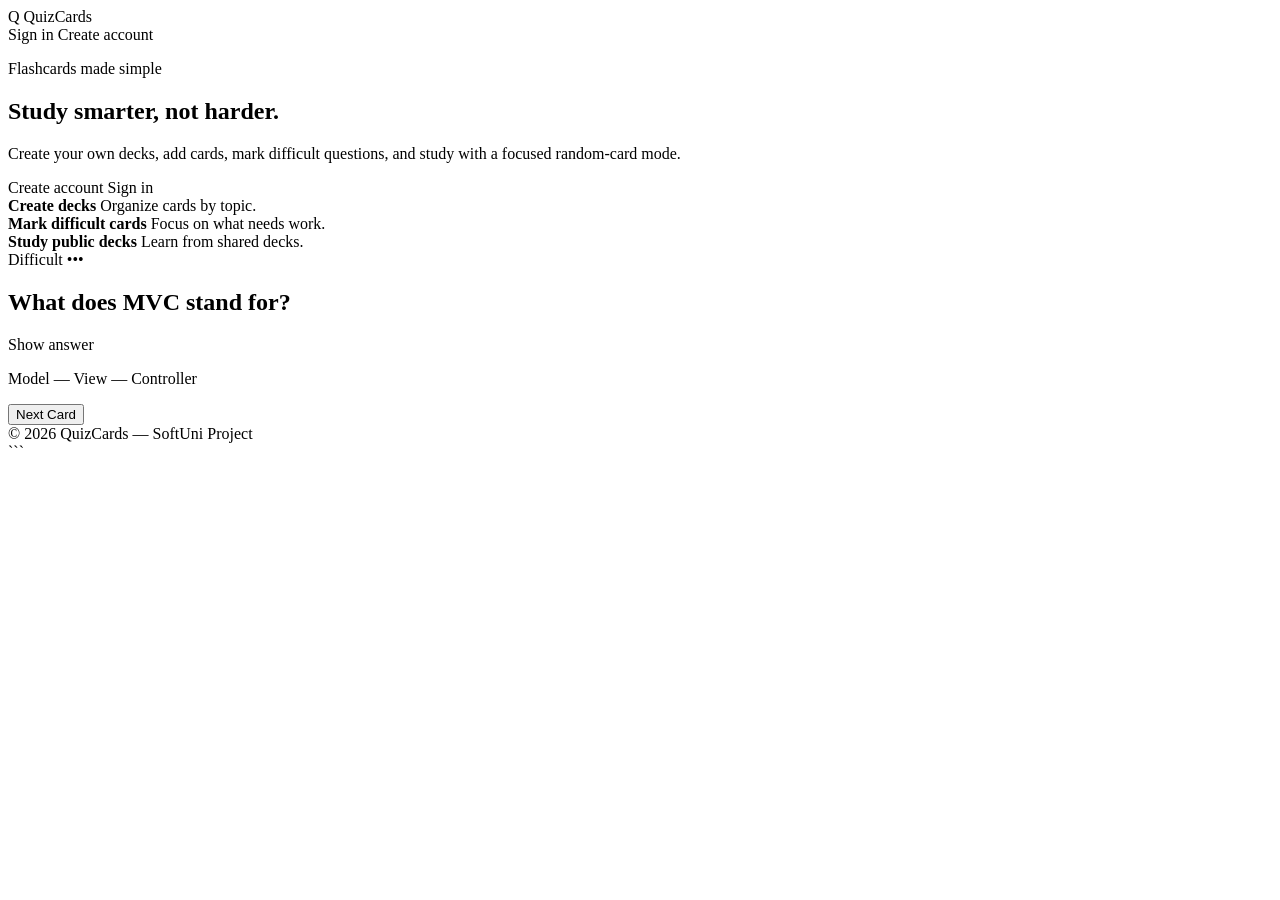
<file: src/main/resources/templates/index.html>
<!DOCTYPE html>
<html lang="en" xmlns:th="http://www.thymeleaf.org">
<head>
    <meta charset="UTF-8"/>
    <meta name="viewport" content="width=device-width, initial-scale=1.0"/>
    <title>QuizCards — Study Smarter</title>

    <link rel="stylesheet" th:href="@{/css/index.css}">
</head>
<body>

<header class="site-header">
    <a th:href="@{/}" class="logo">
        <span class="logo-icon">Q</span>
        <span>QuizCards</span>
    </a>

    <nav class="nav-actions">
        <a th:href="@{/login}" class="nav-link">Sign in</a>
        <a th:href="@{/register}" class="nav-button">Create account</a>
    </nav>
</header>

<main class="hero">
    <section class="hero-content">
        <p class="eyebrow">Flashcards made simple</p>

        <h1>Study smarter, not harder.</h1>

        <p class="hero-description">
            Create your own decks, add cards, mark difficult questions,
            and study with a focused random-card mode.
        </p>

        <div class="btn-group">
            <a th:href="@{/register}" class="btn btn-primary">Create account</a>
            <a th:href="@{/login}" class="btn btn-secondary">Sign in</a>
        </div>

        <div class="features">
            <div class="feature">
                <strong>Create decks</strong>
                <span>Organize cards by topic.</span>
            </div>

            <div class="feature">
                <strong>Mark difficult cards</strong>
                <span>Focus on what needs work.</span>
            </div>

            <div class="feature">
                <strong>Study public decks</strong>
                <span>Learn from shared decks.</span>
            </div>
        </div>
    </section>

    <section class="hero-preview" aria-label="QuizCards preview">
        <div class="card card-back"></div>

        <div class="card card-front">
            <div class="card-top">
                <span class="tag">Difficult</span>
                <span class="dots">•••</span>
            </div>

            <h2>What does MVC stand for?</h2>

            <div class="answer-box">
                <span>Show answer</span>
                <p>Model — View — Controller</p>
            </div>

            <button type="button" class="next-card-button">Next Card</button>
        </div>
    </section>
</main>

<footer class="site-footer">
    <span>&copy; 2026 QuizCards &mdash; SoftUni Project</span>
</footer>

</body>
</html>
```
</file>
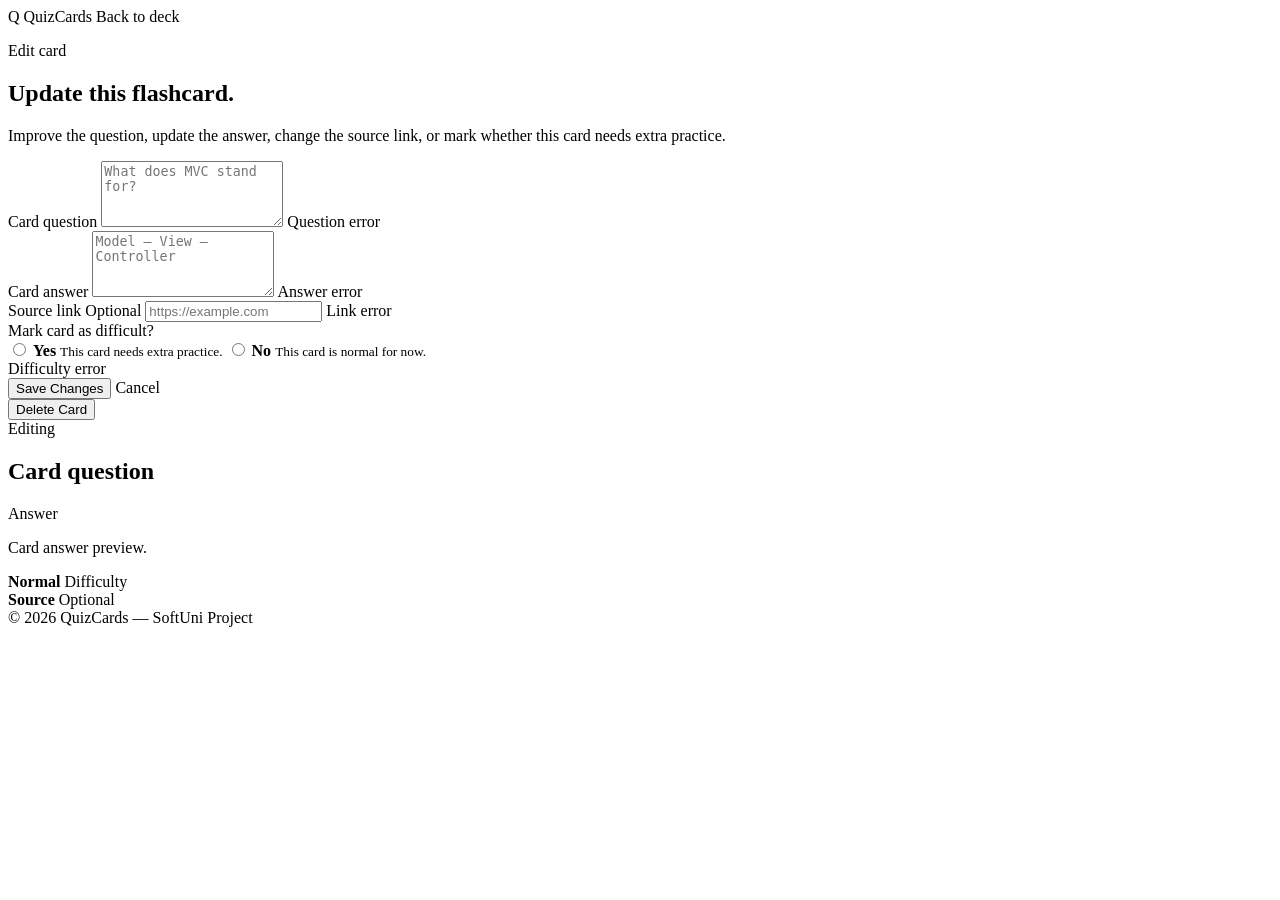
<file: src/main/resources/templates/card-edit.html>
<!DOCTYPE html>
<html lang="en" xmlns:th="http://www.thymeleaf.org">
<head>
    <meta charset="UTF-8">
    <meta name="viewport" content="width=device-width, initial-scale=1.0">
    <title>Edit Card — QuizCards</title>

    <link rel="stylesheet" th:href="@{/css/card-form.css}">
</head>
<body>

<header class="site-header">
    <a th:href="@{/home}" class="logo">
        <span class="logo-icon">Q</span>
        <span>QuizCards</span>
    </a>

    <a th:href="@{/decks/{id}(id=${deckId})}" class="header-link">Back to deck</a>
</header>

<main class="form-page">
    <section class="form-card">
        <div class="form-header">
            <p class="eyebrow">Edit card</p>
            <h1>Update this flashcard.</h1>
            <p>
                Improve the question, update the answer, change the source link,
                or mark whether this card needs extra practice.
            </p>
        </div>

        <form th:object="${cardRequest}"
              method="post"
              th:action="@{/decks/{deckId}/cards/{cardId}(deckId=${deckId}, cardId=${cardId})}"
              class="card-form">

            <input type="hidden" name="_method" value="PUT">

            <div class="form-group">
                <label for="question">Card question</label>

                <textarea id="question"
                          rows="4"
                          placeholder="What does MVC stand for?"
                          th:field="*{question}"
                          th:classappend="${#fields.hasErrors('question')} ? 'input-error' : ''"></textarea>

                <span class="field-error"
                      th:if="${#fields.hasErrors('question')}"
                      th:errors="*{question}">
                    Question error
                </span>
            </div>

            <div class="form-group">
                <label for="answer">Card answer</label>

                <textarea id="answer"
                          rows="4"
                          placeholder="Model — View — Controller"
                          th:field="*{answer}"
                          th:classappend="${#fields.hasErrors('answer')} ? 'input-error' : ''"></textarea>

                <span class="field-error"
                      th:if="${#fields.hasErrors('answer')}"
                      th:errors="*{answer}">
                    Answer error
                </span>
            </div>

            <div class="form-group">
                <label for="link">Source link <span>Optional</span></label>

                <input id="link"
                       type="text"
                       placeholder="https://example.com"
                       th:field="*{link}"
                       th:classappend="${#fields.hasErrors('link')} ? 'input-error' : ''">

                <span class="field-error"
                      th:if="${#fields.hasErrors('link')}"
                      th:errors="*{link}">
                    Link error
                </span>
            </div>

            <div class="form-group">
                <label>Mark card as difficult?</label>

                <div class="radio-grid">
                    <label class="radio-card" for="difficultCard">
                        <input id="difficultCard"
                               type="radio"
                               th:field="*{isDifficult}"
                               value="true">

                        <span>
                            <strong>Yes</strong>
                            <small>This card needs extra practice.</small>
                        </span>
                    </label>

                    <label class="radio-card" for="easyCard">
                        <input id="easyCard"
                               type="radio"
                               th:field="*{isDifficult}"
                               value="false">

                        <span>
                            <strong>No</strong>
                            <small>This card is normal for now.</small>
                        </span>
                    </label>
                </div>

                <span class="field-error"
                      th:if="${#fields.hasErrors('isDifficult')}"
                      th:errors="*{isDifficult}">
                    Difficulty error
                </span>
            </div>

            <div class="form-actions">
                <button type="submit" class="btn btn-primary">
                    Save Changes
                </button>

                <a th:href="@{/decks/{id}(id=${deckId})}" class="btn btn-secondary">
                    Cancel
                </a>
            </div>
        </form>

        <form th:action="@{/decks/{deckId}/cards/{cardId}(deckId=${deckId}, cardId=${cardId})}"
              method="post"
              class="delete-form"
              onsubmit="return confirm('Are you sure you want to delete this card?');">

            <input type="hidden" name="_method" value="DELETE">

            <button type="submit" class="btn btn-danger">
                Delete Card
            </button>
        </form>
    </section>

    <section class="preview-panel" aria-label="Card preview">
        <div class="preview-card preview-card-back"></div>

        <div class="preview-card preview-card-front">
            <span class="tag">Editing</span>

            <h2 th:text="${cardRequest.question}">
                Card question
            </h2>

            <div class="mini-info">
                <span>Answer</span>
                <p th:text="${cardRequest.answer}">
                    Card answer preview.
                </p>
            </div>

            <div class="mini-stats">
                <div>
                    <strong th:text="${cardRequest.isDifficult} ? 'Difficult' : 'Normal'">
                        Normal
                    </strong>
                    <span>Difficulty</span>
                </div>

                <div>
                    <strong>Source</strong>
                    <span th:text="${#strings.isEmpty(cardRequest.link)} ? 'None' : 'Added'">
                        Optional
                    </span>
                </div>
            </div>
        </div>
    </section>
</main>

<footer class="site-footer">
    <span>&copy; 2026 QuizCards &mdash; SoftUni Project</span>
</footer>

</body>
</html>
</file>
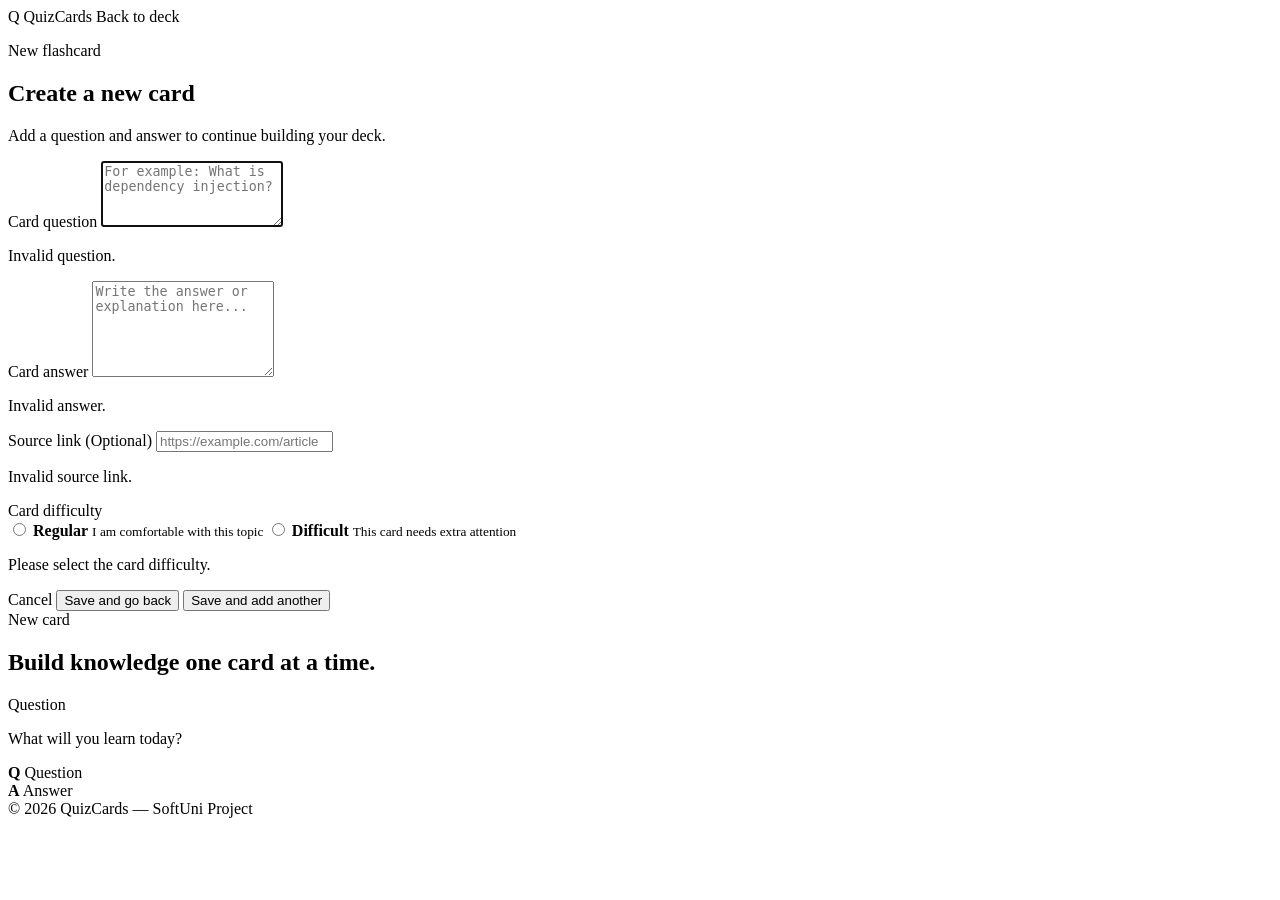
<file: src/main/resources/templates/cards-create.html>
<!DOCTYPE html>
<html lang="en" xmlns:th="http://www.thymeleaf.org">
<head>
    <meta charset="UTF-8">
    <meta name="viewport" content="width=device-width, initial-scale=1.0">

    <title>Create Card — QuizCards</title>

    <link rel="stylesheet" th:href="@{/css/card-form.css}">
</head>
<body>

<header class="site-header">
    <a th:href="@{/home}" class="logo">
        <span class="logo-icon">Q</span>
        <span>QuizCards</span>
    </a>

    <a th:href="@{/decks/{id}(id=${deckId})}" class="header-link">
        Back to deck
    </a>
</header>

<main class="form-page">

    <section class="form-card">

        <div class="form-header">
            <p class="eyebrow">New flashcard</p>

            <h1>Create a new card</h1>

            <p>
                Add a question and answer to continue building your deck.
            </p>
        </div>

        <form
                th:object="${cardRequest}"
                method="post"
                th:action="@{/decks/{id}/cards/create(id=${deckId})}"
                class="card-form">

            <div class="form-group">
                <label for="question">
                    Card question
                </label>

                <textarea
                        id="question"
                        th:field="*{question}"
                        rows="4"
                        placeholder="For example: What is dependency injection?"
                        th:classappend="${#fields.hasErrors('question')} ? 'input-error'"
                        autofocus></textarea>

                <p
                        th:if="${#fields.hasErrors('question')}"
                        th:errors="*{question}"
                        class="field-error">
                    Invalid question.
                </p>
            </div>

            <div class="form-group">
                <label for="answer">
                    Card answer
                </label>

                <textarea
                        id="answer"
                        th:field="*{answer}"
                        rows="6"
                        placeholder="Write the answer or explanation here..."
                        th:classappend="${#fields.hasErrors('answer')} ? 'input-error'"></textarea>

                <p
                        th:if="${#fields.hasErrors('answer')}"
                        th:errors="*{answer}"
                        class="field-error">
                    Invalid answer.
                </p>
            </div>

            <div class="form-group">
                <label for="link">
                    Source link
                    <span>(Optional)</span>
                </label>

                <input
                        id="link"
                        type="url"
                        th:field="*{link}"
                        placeholder="https://example.com/article"
                        th:classappend="${#fields.hasErrors('link')} ? 'input-error'">

                <p
                        th:if="${#fields.hasErrors('link')}"
                        th:errors="*{link}"
                        class="field-error">
                    Invalid source link.
                </p>
            </div>

            <div class="form-group">
                <label>
                    Card difficulty
                </label>

                <div class="radio-grid">

                    <label class="radio-card" for="easyCard">
                        <input
                                id="easyCard"
                                type="radio"
                                th:field="*{isDifficult}"
                                value="false">

                        <span>
                            <strong>Regular</strong>
                            <small>
                                I am comfortable with this topic
                            </small>
                        </span>
                    </label>

                    <label class="radio-card" for="difficultCard">
                        <input
                                id="difficultCard"
                                type="radio"
                                th:field="*{isDifficult}"
                                value="true">

                        <span>
                            <strong>Difficult</strong>
                            <small>
                                This card needs extra attention
                            </small>
                        </span>
                    </label>

                </div>

                <p
                        th:if="${#fields.hasErrors('isDifficult')}"
                        th:errors="*{isDifficult}"
                        class="field-error">
                    Please select the card difficulty.
                </p>
            </div>

            <div class="form-actions">

                <a
                        th:href="@{/decks/{id}(id=${deckId})}"
                        class="btn btn-secondary">
                    Cancel
                </a>

                <button
                        type="submit"
                        name="action"
                        value="save-and-back"
                        class="btn btn-dark">
                    Save and go back
                </button>

                <button
                        type="submit"
                        name="action"
                        value="save-and-add-another"
                        class="btn btn-primary">
                    Save and add another
                </button>

            </div>

        </form>

    </section>

    <aside class="preview-panel" aria-hidden="true">

        <div class="preview-card preview-card-back"></div>

        <div class="preview-card preview-card-front">

            <span class="tag">New card</span>

            <h2>Build knowledge one card at a time.</h2>

            <div class="mini-info">
                <span>Question</span>
                <p>What will you learn today?</p>
            </div>

            <div class="mini-stats">
                <div>
                    <strong>Q</strong>
                    <span>Question</span>
                </div>

                <div>
                    <strong>A</strong>
                    <span>Answer</span>
                </div>
            </div>

        </div>

    </aside>

</main>

<footer class="site-footer">
    <span>&copy; 2026 QuizCards &mdash; SoftUni Project</span>
</footer>

</body>
</html>
</file>
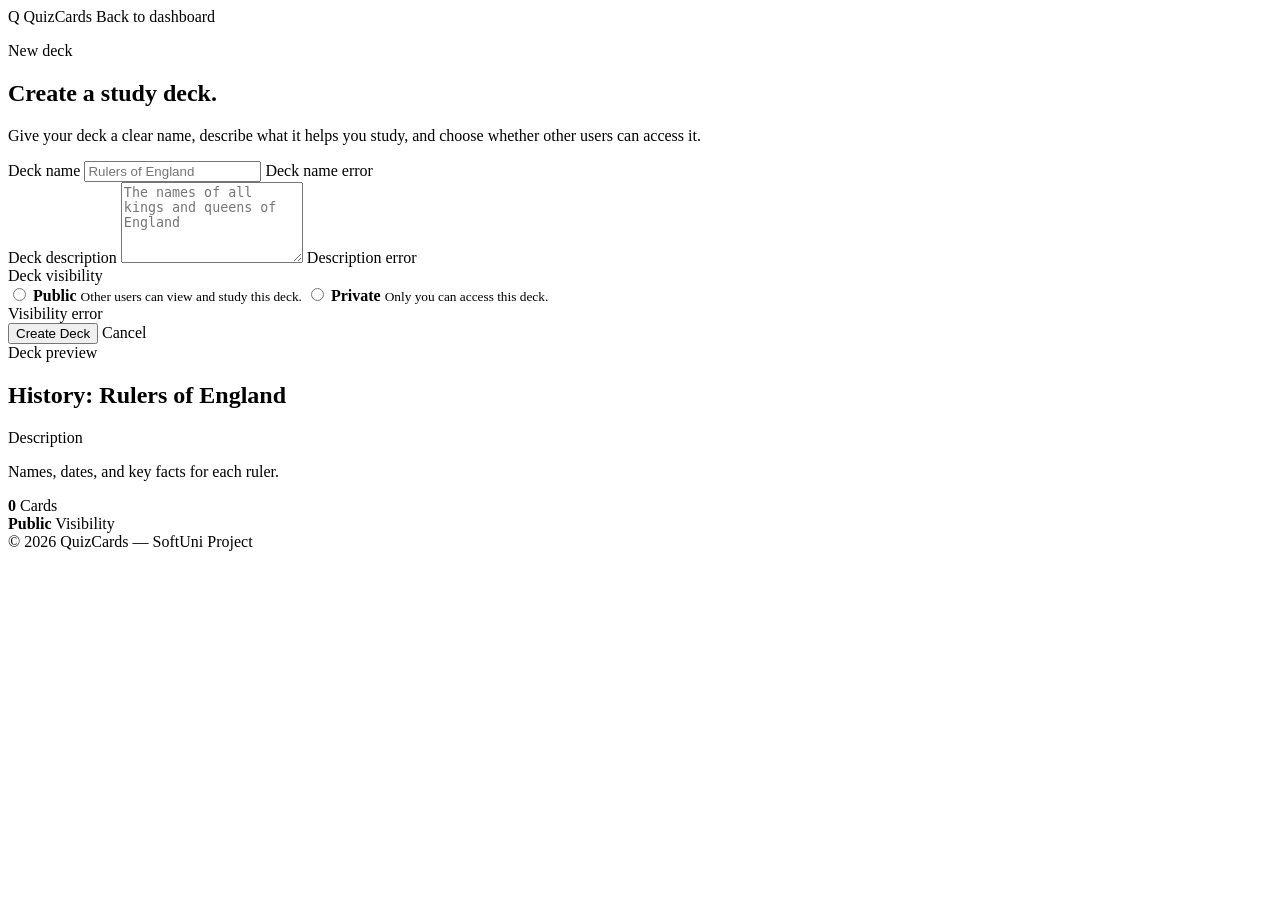
<file: src/main/resources/templates/deck-create.html>
<!DOCTYPE html>
<html lang="en" xmlns:th="http://www.thymeleaf.org">
<head>
    <meta charset="UTF-8">
    <meta name="viewport" content="width=device-width, initial-scale=1.0">
    <title>Create Deck — QuizCards</title>

    <link rel="stylesheet" th:href="@{/css/deck-form.css}">
</head>
<body>

<header class="site-header">
    <a th:href="@{/home}" class="logo">
        <span class="logo-icon">Q</span>
        <span>QuizCards</span>
    </a>

    <a th:href="@{/home}" class="header-link">Back to dashboard</a>
</header>

<main class="form-page">
    <section class="form-card">
        <div class="form-header">
            <p class="eyebrow">New deck</p>
            <h1>Create a study deck.</h1>
            <p>
                Give your deck a clear name, describe what it helps you study,
                and choose whether other users can access it.
            </p>
        </div>

        <form th:action="@{/decks/create}"
              method="post"
              th:object="${deckRequest}"
              class="deck-form">

            <div class="form-group">
                <label for="name">Deck name</label>

                <input id="name"
                       type="text"
                       placeholder="Rulers of England"
                       th:field="*{name}"
                       th:classappend="${#fields.hasErrors('name')} ? 'input-error' : ''">

                <span class="field-error"
                      th:if="${#fields.hasErrors('name')}"
                      th:errors="*{name}">
                    Deck name error
                </span>
            </div>

            <div class="form-group">
                <label for="description">Deck description</label>

                <textarea id="description"
                          rows="5"
                          placeholder="The names of all kings and queens of England"
                          th:field="*{description}"
                          th:classappend="${#fields.hasErrors('description')} ? 'input-error' : ''"></textarea>

                <span class="field-error"
                      th:if="${#fields.hasErrors('description')}"
                      th:errors="*{description}">
                    Description error
                </span>
            </div>

            <div class="form-group">
                <label>Deck visibility</label>

                <div class="radio-grid">
                    <label class="radio-card" for="publicDeck">
                        <input id="publicDeck"
                               type="radio"
                               th:field="*{isPublic}"
                               value="true">
                        <span>
                            <strong>Public</strong>
                            <small>Other users can view and study this deck.</small>
                        </span>
                    </label>

                    <label class="radio-card" for="privateDeck">
                        <input id="privateDeck"
                               type="radio"
                               th:field="*{isPublic}"
                               value="false">
                        <span>
                            <strong>Private</strong>
                            <small>Only you can access this deck.</small>
                        </span>
                    </label>
                </div>

                <span class="field-error"
                      th:if="${#fields.hasErrors('isPublic')}"
                      th:errors="*{isPublic}">
                    Visibility error
                </span>
            </div>

            <div class="form-actions">
                <button type="submit" class="btn btn-primary">
                    Create Deck
                </button>

                <a th:href="@{/home}" class="btn btn-secondary">
                    Cancel
                </a>
            </div>
        </form>
    </section>

    <section class="preview-panel" aria-label="Deck preview">
        <div class="preview-card preview-card-back"></div>

        <div class="preview-card preview-card-front">
            <span class="tag">Deck preview</span>

            <h2>History: Rulers of England</h2>

            <div class="mini-info">
                <span>Description</span>
                <p>Names, dates, and key facts for each ruler.</p>
            </div>

            <div class="mini-stats">
                <div>
                    <strong>0</strong>
                    <span>Cards</span>
                </div>

                <div>
                    <strong>Public</strong>
                    <span>Visibility</span>
                </div>
            </div>
        </div>
    </section>
</main>

<footer class="site-footer">
    <span>&copy; 2026 QuizCards &mdash; SoftUni Project</span>
</footer>

</body>
</html>
</file>
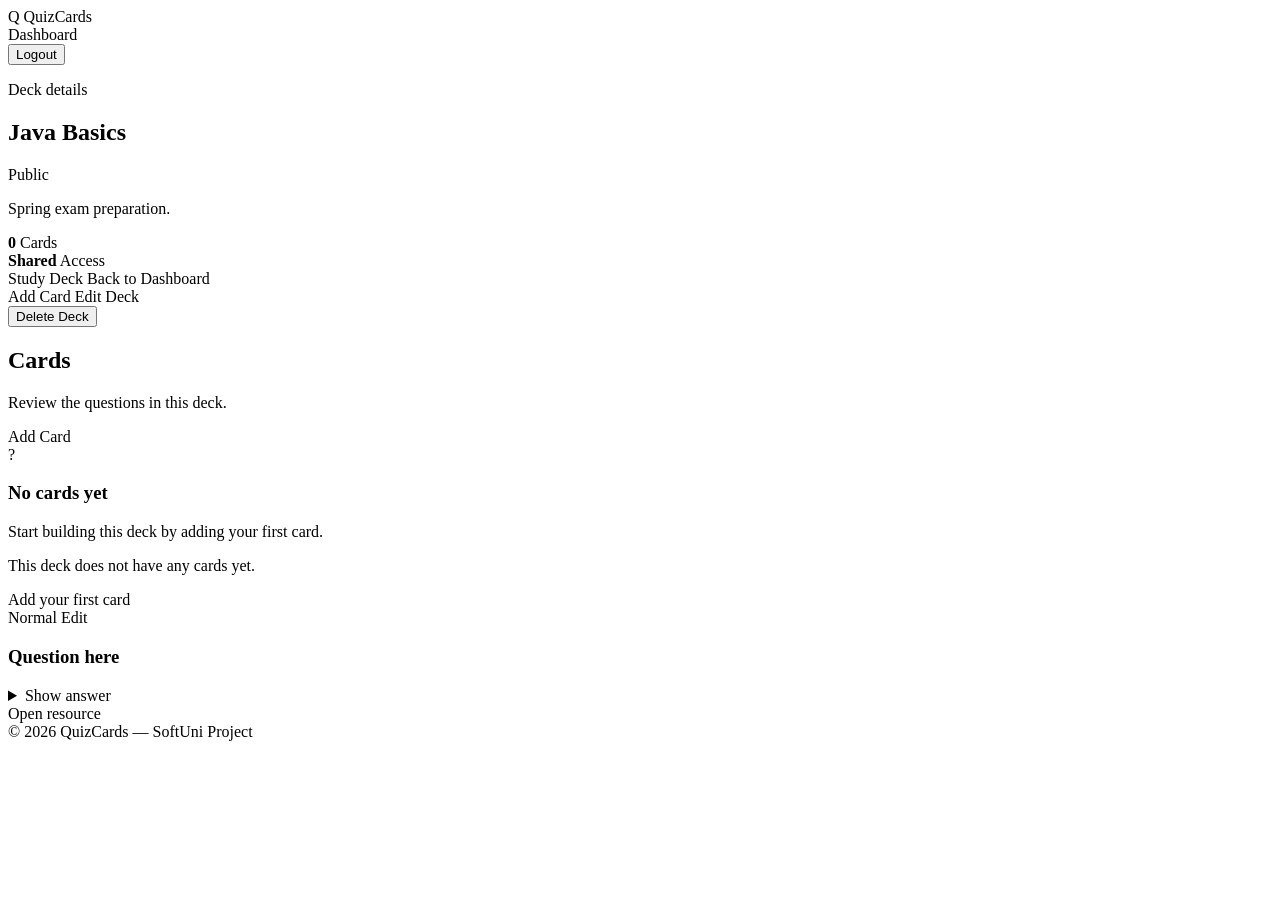
<file: src/main/resources/templates/deck-details.html>
<!DOCTYPE html>
<html lang="en" xmlns:th="http://www.thymeleaf.org">
<head>
    <meta charset="UTF-8">
    <meta name="viewport" content="width=device-width, initial-scale=1.0">
    <title>Deck Details — QuizCards</title>

    <link rel="stylesheet" th:href="@{/css/deck-details.css}">
</head>
<body>

<header class="site-header">
    <a th:href="@{/home}" class="logo">
        <span class="logo-icon">Q</span>
        <span>QuizCards</span>
    </a>

    <nav class="nav-actions">
        <a th:href="@{/home}" class="nav-link">Dashboard</a>
        <form th:action="@{/logout}" method="post" class="logout-form">
            <button type="submit" class="nav-button">Logout</button>
        </form>
    </nav>
</header>

<main class="deck-page">

    <section class="deck-hero">
        <div class="deck-info">
            <p class="eyebrow">Deck details</p>

            <div class="title-row">
                <h1 th:text="${deck.name}">Java Basics</h1>

                <span class="visibility-badge"
                      th:classappend="${deck.public} ? ' public' : ' private'"
                      th:text="${deck.public} ? 'Public' : 'Private'">
                    Public
                </span>
            </div>

            <p class="deck-description" th:text="${deck.description}">
                Spring exam preparation.
            </p>

            <div class="deck-meta">
                <div class="meta-card">
                    <strong th:text="${#lists.size(deck.cards)}">0</strong>
                    <span>Cards</span>
                </div>

                <div class="meta-card">
                    <strong th:text="${deck.public} ? 'Shared' : 'Personal'">Shared</strong>
                    <span>Access</span>
                </div>
            </div>
        </div>
        <div class="deck-actions-panel">
            <a th:href="@{/decks/{deckId}/study(deckId=${deck.id})}"
               class="btn btn-primary">
                Study Deck
            </a>

            <a th:href="@{/home}" class="btn btn-secondary">
                Back to Dashboard
            </a>

            <!-- Owner-only actions -->
            <div th:if="${isOwner}" class="owner-actions">
                <a th:href="@{/decks/{id}/cards/create(id=${deck.id})}"
                   class="btn btn-dark">
                    Add Card
                </a>

                <a th:href="@{/decks/{id}/edit(id=${deck.id})}"
                   class="btn btn-secondary">
                    Edit Deck
                </a>
            </div>

            <form th:if="${isOwner or (isAdmin and deck.public)}"
                  th:action="@{/decks/{id}(id=${deck.id})}"
                  method="post"
                  class="delete-form"
                  onsubmit="return confirm('Are you sure you want to delete this deck?');">

                <input type="hidden" name="_method" value="DELETE">

                <button type="submit" class="btn btn-danger">
            <span th:text="${isOwner} ? 'Delete Deck' : 'Delete Public Deck'">
                Delete Deck
            </span>
                </button>
            </form>
        </div>
    </section>

    <section class="cards-section">
        <div class="section-header">
            <div>
                <h2>Cards</h2>
                <p>Review the questions in this deck.</p>
            </div>

            <a th:if="${isOwner}"
               th:href="@{/decks/{id}/cards/create(id=${deck.id})}"
               class="btn-small btn-primary-small">
                Add Card
            </a>
        </div>

        <div th:if="${deck.cards.isEmpty()}" class="empty-state">
            <div class="empty-icon">?</div>

            <h3>No cards yet</h3>

            <p th:if="${isOwner}">
                Start building this deck by adding your first card.
            </p>

            <p th:unless="${isOwner}">
                This deck does not have any cards yet.
            </p>

            <a th:if="${isOwner}"
               th:href="@{/decks/{id}/cards/create(id=${deck.id})}"
               class="btn btn-primary">
                Add your first card
            </a>
        </div>

        <div th:if="${!deck.cards.isEmpty()}" class="cards-grid">
            <article class="study-card" th:each="card : ${deck.cards}">
                <div class="card-top">
                    <span class="card-badge"
                          th:classappend="${card.difficult} ? ' difficult' : ' normal'"
                          th:text="${card.difficult} ? 'Difficult' : 'Normal'">
                        Normal
                    </span>

                    <a th:if="${isOwner}"
                       th:href="@{/decks/{deckId}/cards/{cardId}(deckId=${deck.id}, cardId=${card.id})}"
                       class="edit-link">
                        Edit
                    </a>
                </div>

                <h3 th:text="${card.question}">
                    Question here
                </h3>

                <details>
                    <summary>Show answer</summary>
                    <p th:text="${card.answer}">
                        Answer here
                    </p>
                </details>

                <a th:if="${!#strings.isEmpty(card.link)}"
                   th:href="${card.link}"
                   target="_blank"
                   class="resource-link">
                    Open resource
                </a>
            </article>
        </div>
    </section>

</main>

<footer class="site-footer">
    <span>&copy; 2026 QuizCards &mdash; SoftUni Project</span>
</footer>

</body>
</html>
</file>
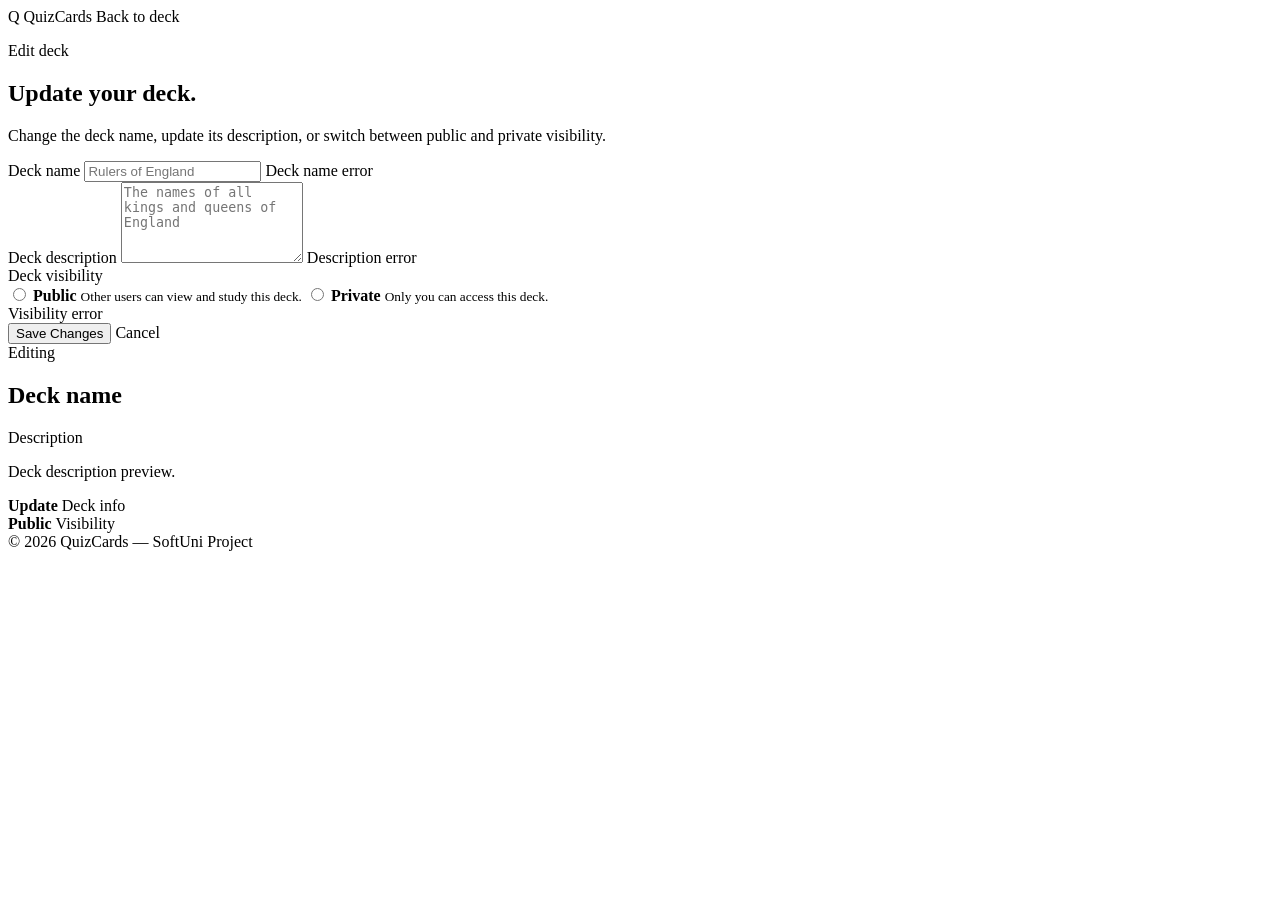
<file: src/main/resources/templates/deck-edit.html>
<!DOCTYPE html>
<html lang="en" xmlns:th="http://www.thymeleaf.org">
<head>
    <meta charset="UTF-8">
    <meta name="viewport" content="width=device-width, initial-scale=1.0">
    <title>Edit Deck — QuizCards</title>

    <link rel="stylesheet" th:href="@{/css/deck-form.css}">
</head>
<body>

<header class="site-header">
    <a th:href="@{/home}" class="logo">
        <span class="logo-icon">Q</span>
        <span>QuizCards</span>
    </a>

    <a th:href="@{/decks/{id}(id=${deckId})}" class="header-link">Back to deck</a>
</header>

<main class="form-page">
    <section class="form-card">
        <div class="form-header">
            <p class="eyebrow">Edit deck</p>
            <h1>Update your deck.</h1>
            <p>
                Change the deck name, update its description, or switch between
                public and private visibility.
            </p>
        </div>

        <form th:action="@{/decks/{id}(id=${deckId})}"
              th:object="${deckRequest}"
              method="post"
              class="deck-form">

            <input type="hidden" name="_method" value="PUT">

            <div class="form-group">
                <label for="name">Deck name</label>

                <input id="name"
                       type="text"
                       placeholder="Rulers of England"
                       th:field="*{name}"
                       th:classappend="${#fields.hasErrors('name')} ? 'input-error' : ''">

                <span class="field-error"
                      th:if="${#fields.hasErrors('name')}"
                      th:errors="*{name}">
                    Deck name error
                </span>
            </div>

            <div class="form-group">
                <label for="description">Deck description</label>

                <textarea id="description"
                          rows="5"
                          placeholder="The names of all kings and queens of England"
                          th:field="*{description}"
                          th:classappend="${#fields.hasErrors('description')} ? 'input-error' : ''"></textarea>

                <span class="field-error"
                      th:if="${#fields.hasErrors('description')}"
                      th:errors="*{description}">
                    Description error
                </span>
            </div>

            <div class="form-group">
                <label>Deck visibility</label>

                <div class="radio-grid">
                    <label class="radio-card" for="publicDeck">
                        <input id="publicDeck"
                               type="radio"
                               th:field="*{isPublic}"
                               value="true">

                        <span>
                            <strong>Public</strong>
                            <small>Other users can view and study this deck.</small>
                        </span>
                    </label>

                    <label class="radio-card" for="privateDeck">
                        <input id="privateDeck"
                               type="radio"
                               th:field="*{isPublic}"
                               value="false">

                        <span>
                            <strong>Private</strong>
                            <small>Only you can access this deck.</small>
                        </span>
                    </label>
                </div>

                <span class="field-error"
                      th:if="${#fields.hasErrors('isPublic')}"
                      th:errors="*{isPublic}">
                    Visibility error
                </span>
            </div>

            <div class="form-actions">
                <button type="submit" class="btn btn-primary">
                    Save Changes
                </button>

                <a th:href="@{/decks/{id}(id=${deckId})}" class="btn btn-secondary">
                    Cancel
                </a>
            </div>
        </form>
    </section>

    <section class="preview-panel" aria-label="Deck edit preview">
        <div class="preview-card preview-card-back"></div>

        <div class="preview-card preview-card-front">
            <span class="tag">Editing</span>

            <h2 th:text="${deckRequest.name}">
                Deck name
            </h2>

            <div class="mini-info">
                <span>Description</span>
                <p th:text="${deckRequest.description}">
                    Deck description preview.
                </p>
            </div>

            <div class="mini-stats">
                <div>
                    <strong>Update</strong>
                    <span>Deck info</span>
                </div>

                <div>
                    <strong th:text="${deckRequest.isPublic} ? 'Public' : 'Private'">
                        Public
                    </strong>
                    <span>Visibility</span>
                </div>
            </div>
        </div>
    </section>
</main>

<footer class="site-footer">
    <span>&copy; 2026 QuizCards &mdash; SoftUni Project</span>
</footer>

</body>
</html>
</file>
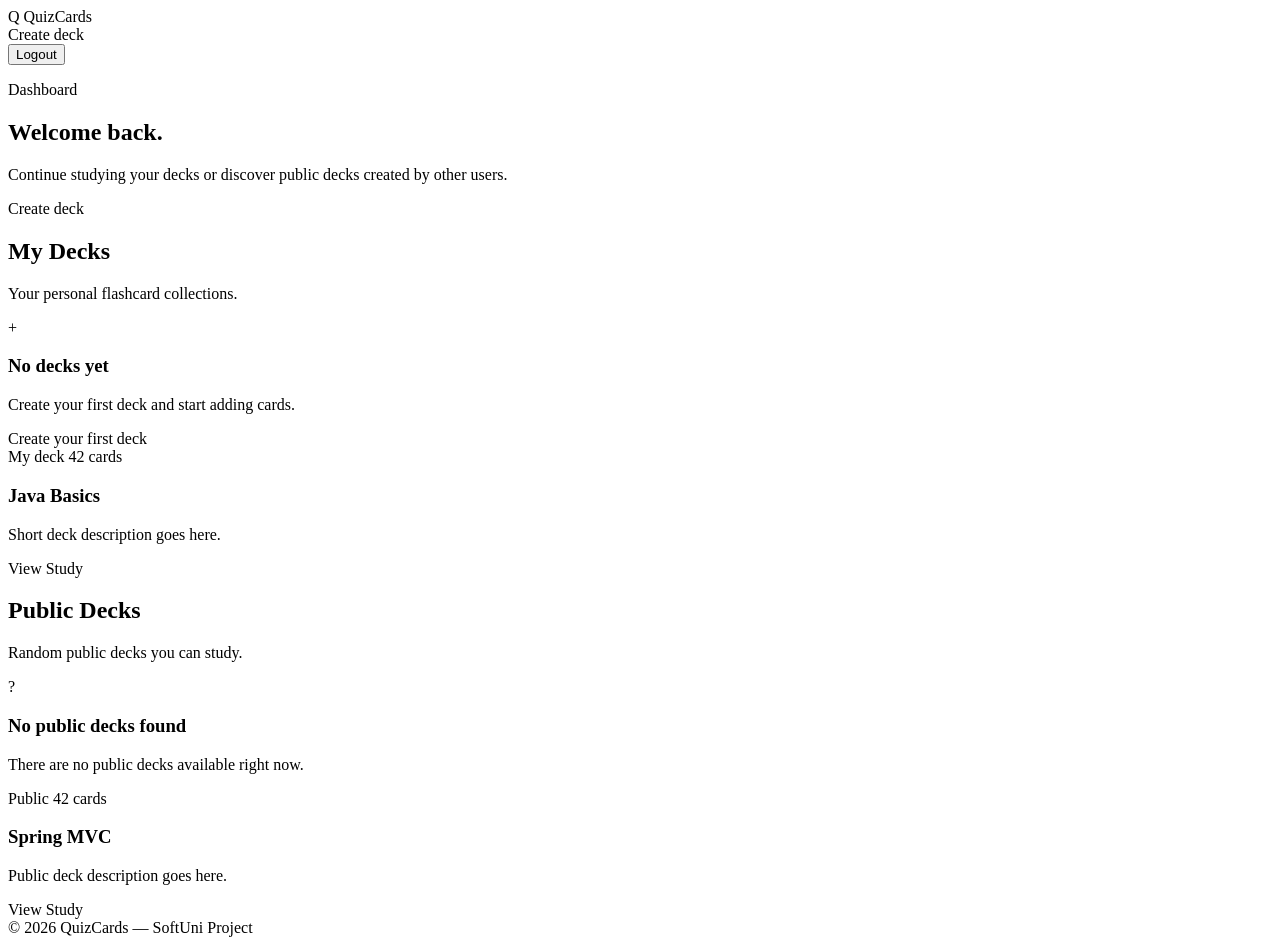
<file: src/main/resources/templates/home.html>
<!DOCTYPE html>
<html lang="en" xmlns:th="http://www.thymeleaf.org">
<head>
    <meta charset="UTF-8">
    <meta name="viewport" content="width=device-width, initial-scale=1.0">
    <title>Home — QuizCards</title>

    <link rel="stylesheet" th:href="@{/css/home.css}">
</head>
<body>

<header class="site-header">
    <a th:href="@{/home}" class="logo">
        <span class="logo-icon">Q</span>
        <span>QuizCards</span>
    </a>

    <nav class="nav-actions">
        <a th:href="@{/decks/create}" class="nav-link">Create deck</a>
        <form th:action="@{/logout}" method="post" class="logout-form">
            <button type="submit" class="nav-button">Logout</button>
        </form>
    </nav>
</header>

<main class="dashboard">

    <section class="welcome-section">
        <div>
            <p class="eyebrow">Dashboard</p>
            <h1>Welcome back.</h1>
            <p class="welcome-text">
                Continue studying your decks or discover public decks created by other users.
            </p>
        </div>

        <a th:href="@{/decks/create}" class="btn btn-primary">
            Create deck
        </a>
    </section>

    <section class="content-grid">

        <div class="dashboard-section">
            <div class="section-header">
                <div>
                    <h2>My Decks</h2>
                    <p>Your personal flashcard collections.</p>
                </div>
            </div>

            <div th:if="${myDecks.isEmpty()}" class="empty-state">
                <div class="empty-icon">+</div>
                <h3>No decks yet</h3>
                <p>Create your first deck and start adding cards.</p>
                <a th:href="@{/decks/create}" class="btn btn-secondary">
                    Create your first deck
                </a>
            </div>

            <div th:if="${!myDecks.isEmpty()}" class="deck-list">
                <article class="deck-card" th:each="deck : ${myDecks}">
                    <div class="deck-card-top">
                        <span class="deck-badge">My deck</span>
                        <span class="card-count" th:text="${deck.totalCards} + ' cards'">42 cards</span>
                    </div>

                    <h3 th:text="${deck.name}">Java Basics</h3>

                    <p th:text="${deck.description}">
                        Short deck description goes here.
                    </p>

                    <div class="deck-actions">
                        <a th:href="@{/decks/{id}(id=${deck.id})}" class="btn-small btn-outline">
                            View
                        </a>

                        <a th:href="@{/decks/{id}/study(id=${deck.id})}" class="btn-small btn-dark">
                            Study
                        </a>
                    </div>
                </article>
            </div>
        </div>

        <div class="dashboard-section">
            <div class="section-header">
                <div>
                    <h2>Public Decks</h2>
                    <p>Random public decks you can study.</p>
                </div>
            </div>

            <div th:if="${randomDecks.isEmpty()}" class="empty-state">
                <div class="empty-icon">?</div>
                <h3>No public decks found</h3>
                <p>There are no public decks available right now.</p>
            </div>

            <div th:if="${!randomDecks.isEmpty()}" class="deck-list">
                <article class="deck-card public-card" th:each="deck : ${randomDecks}">
                    <div class="deck-card-top">
                        <span class="deck-badge public">Public</span>
                        <span class="card-count" th:text="${deck.totalCards} + ' cards'">42 cards</span>
                    </div>

                    <h3 th:text="${deck.name}">Spring MVC</h3>

                    <p th:text="${deck.description}">
                        Public deck description goes here.
                    </p>

                    <div class="deck-actions">
                        <a th:href="@{/decks/{id}(id=${deck.id})}" class="btn-small btn-outline">
                            View
                        </a>

                        <a th:href="@{/decks/{id}/study(id=${deck.id})}" class="btn-small btn-dark">
                            Study
                        </a>
                    </div>
                </article>
            </div>
        </div>

    </section>

</main>

<footer class="site-footer">
    <span>&copy; 2026 QuizCards &mdash; SoftUni Project</span>
</footer>

</body>
</html>
</file>
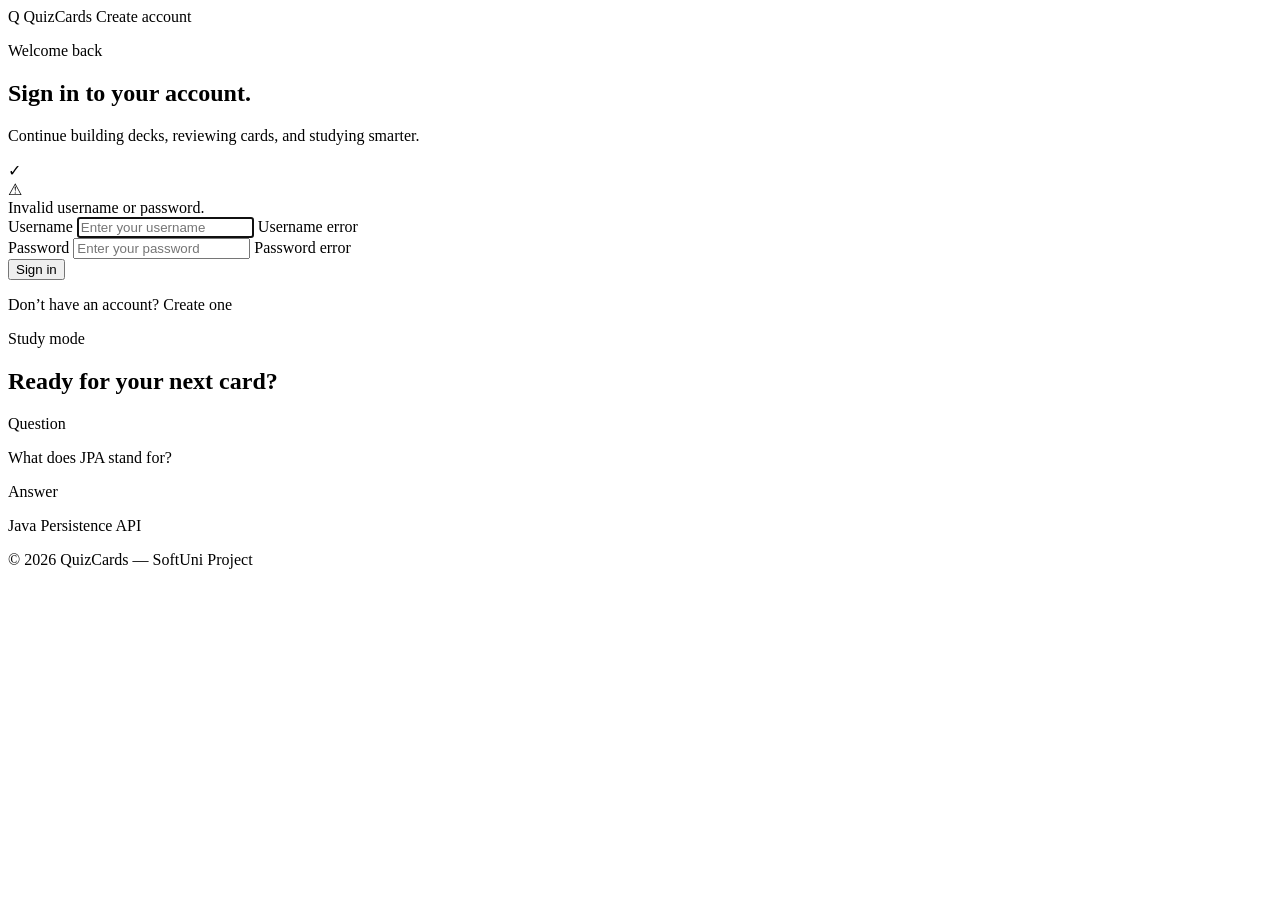
<file: src/main/resources/templates/login.html>
<!DOCTYPE html>
<html lang="en" xmlns:th="http://www.thymeleaf.org">
<head>
    <meta charset="UTF-8">
    <meta name="viewport" content="width=device-width, initial-scale=1.0">
    <title>Login — QuizCards</title>

    <link rel="stylesheet" th:href="@{/css/auth.css}">
</head>
<body>

<header class="site-header">
    <a th:href="@{/}" class="logo">
        <span class="logo-icon">Q</span>
        <span>QuizCards</span>
    </a>

    <a th:href="@{/register}" class="header-link">Create account</a>
</header>

<main class="auth-page">
    <section class="auth-card">
        <div class="auth-header">
            <p class="eyebrow">Welcome back</p>
            <h1>Sign in to your account.</h1>
            <p>Continue building decks, reviewing cards, and studying smarter.</p>
        </div>
        <div th:if="${successMessage}" class="success-message">
            <span aria-hidden="true">✓</span>
            <span th:text="${successMessage}"></span>
        </div>
        <div th:if="${errorMessage}" class="error-message">
            <span aria-hidden="true">⚠</span>
            <span th:text="${errorMessage}"></span>
        </div>
        <form th:action="@{/login}" method="post" th:object="${loginRequest}" class="auth-form">

            <div class="alert" th:if="${errorMessage}" th:text="${errorMessage}">
                Invalid username or password.
            </div>

            <div class="form-group">
                <label for="username">Username</label>
                <input id="username"
                       type="text"
                       autofocus
                       placeholder="Enter your username"
                       th:field="*{username}"
                       th:classappend="${#fields.hasErrors('username')} ? 'input-error' : ''">

                <span class="field-error"
                      th:if="${#fields.hasErrors('username')}"
                      th:errors="*{username}">
                    Username error
                </span>
            </div>

            <div class="form-group">
                <label for="password">Password</label>
                <input id="password"
                       type="password"
                       placeholder="Enter your password"
                       th:field="*{password}"
                       th:classappend="${#fields.hasErrors('password')} ? 'input-error' : ''">

                <span class="field-error"
                      th:if="${#fields.hasErrors('password')}"
                      th:errors="*{password}">
                    Password error
                </span>
            </div>

            <button type="submit" class="btn btn-primary">
                Sign in
            </button>
        </form>

        <p class="auth-switch">
            Don’t have an account?
            <a th:href="@{/register}">Create one</a>
        </p>
    </section>

    <section class="auth-preview" aria-label="QuizCards preview">
        <div class="preview-card preview-card-back"></div>

        <div class="preview-card preview-card-front">
            <span class="tag">Study mode</span>

            <h2>Ready for your next card?</h2>

            <div class="mini-card">
                <span>Question</span>
                <p>What does JPA stand for?</p>
            </div>

            <div class="mini-answer">
                <span>Answer</span>
                <p>Java Persistence API</p>
            </div>
        </div>
    </section>
</main>

<footer class="site-footer">
    <span>&copy; 2026 QuizCards &mdash; SoftUni Project</span>
</footer>

</body>
</html>
</file>
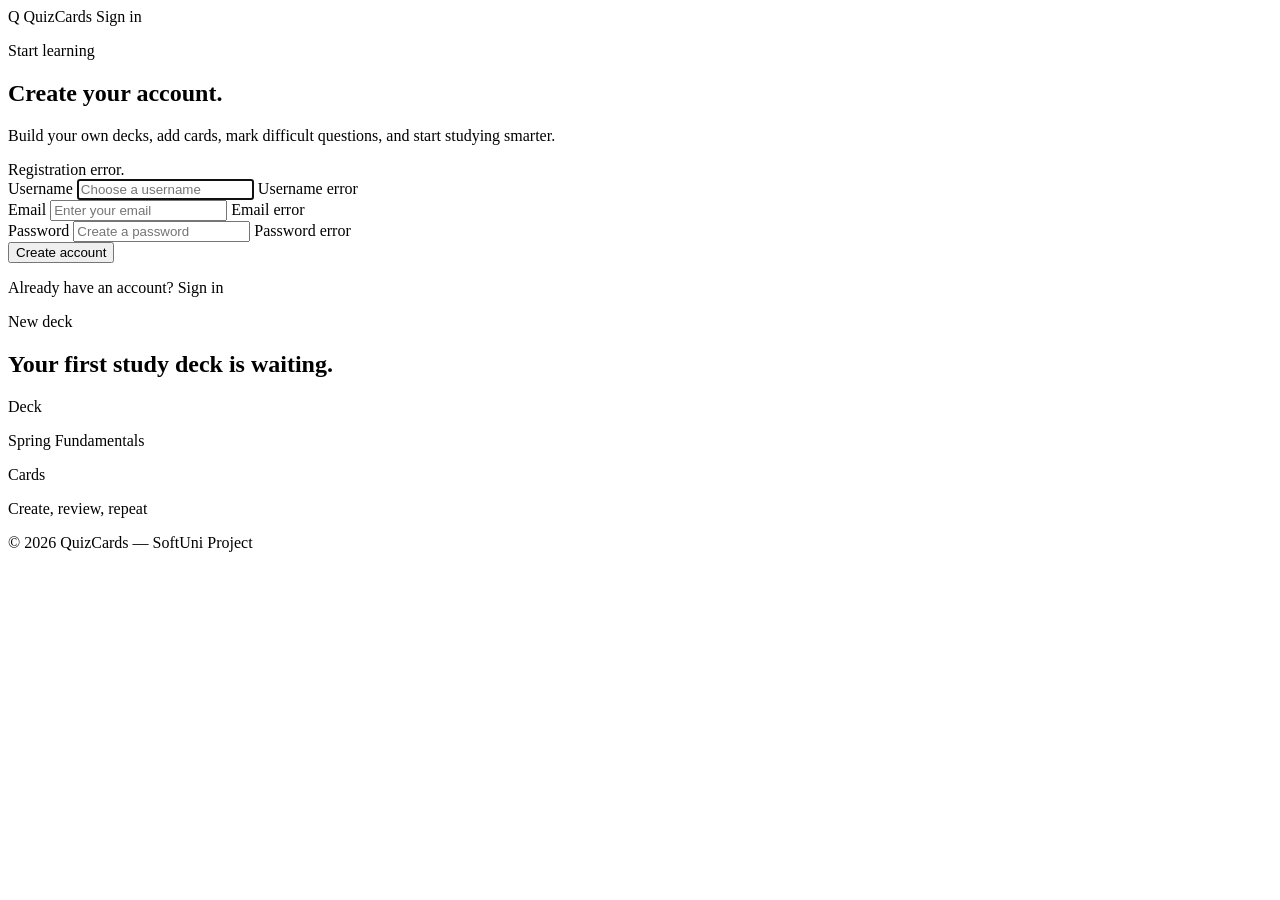
<file: src/main/resources/templates/register.html>
<!DOCTYPE html>
<html lang="en" xmlns:th="http://www.thymeleaf.org">
<head>
    <meta charset="UTF-8"/>
    <meta name="viewport" content="width=device-width, initial-scale=1.0"/>
    <title>Register — QuizCards</title>

    <link rel="stylesheet" th:href="@{/css/auth.css}">
</head>
<body>

<header class="site-header">
    <a th:href="@{/}" class="logo">
        <span class="logo-icon">Q</span>
        <span>QuizCards</span>
    </a>

    <a th:href="@{/login}" class="header-link">Sign in</a>
</header>

<main class="auth-page">
    <section class="auth-card">
        <div class="auth-header">
            <p class="eyebrow">Start learning</p>
            <h1>Create your account.</h1>
            <p>
                Build your own decks, add cards, mark difficult questions,
                and start studying smarter.
            </p>
        </div>

        <form th:action="@{/register}"
              method="post"
              th:object="${registerRequest}"
              class="auth-form">

            <div class="alert" th:if="${errorMessage}" th:text="${errorMessage}">
                Registration error.
            </div>

            <div class="form-group">
                <label for="username">Username</label>

                <input id="username"
                       type="text"
                       autofocus
                       placeholder="Choose a username"
                       th:field="*{username}"
                       th:classappend="${#fields.hasErrors('username')} ? 'input-error' : ''">

                <span class="field-error"
                      th:if="${#fields.hasErrors('username')}"
                      th:errors="*{username}">
                    Username error
                </span>
            </div>

            <div class="form-group">
                <label for="email">Email</label>

                <input id="email"
                       type="email"
                       placeholder="Enter your email"
                       th:field="*{email}"
                       th:classappend="${#fields.hasErrors('email')} ? 'input-error' : ''">

                <span class="field-error"
                      th:if="${#fields.hasErrors('email')}"
                      th:errors="*{email}">
                    Email error
                </span>
            </div>

            <div class="form-group">
                <label for="password">Password</label>

                <input id="password"
                       type="password"
                       placeholder="Create a password"
                       th:field="*{password}"
                       th:classappend="${#fields.hasErrors('password')} ? 'input-error' : ''">

                <span class="field-error"
                      th:if="${#fields.hasErrors('password')}"
                      th:errors="*{password}">
                    Password error
                </span>
            </div>

            <button type="submit" class="btn btn-primary">
                Create account
            </button>
        </form>

        <p class="auth-switch">
            Already have an account?
            <a th:href="@{/login}">Sign in</a>
        </p>
    </section>

    <section class="auth-preview" aria-label="QuizCards preview">
        <div class="preview-card preview-card-back"></div>

        <div class="preview-card preview-card-front">
            <span class="tag">New deck</span>

            <h2>Your first study deck is waiting.</h2>

            <div class="mini-card">
                <span>Deck</span>
                <p>Spring Fundamentals</p>
            </div>

            <div class="mini-answer">
                <span>Cards</span>
                <p>Create, review, repeat</p>
            </div>
        </div>
    </section>
</main>

<footer class="site-footer">
    <span>&copy; 2026 QuizCards &mdash; SoftUni Project</span>
</footer>

</body>
</html>
</file>
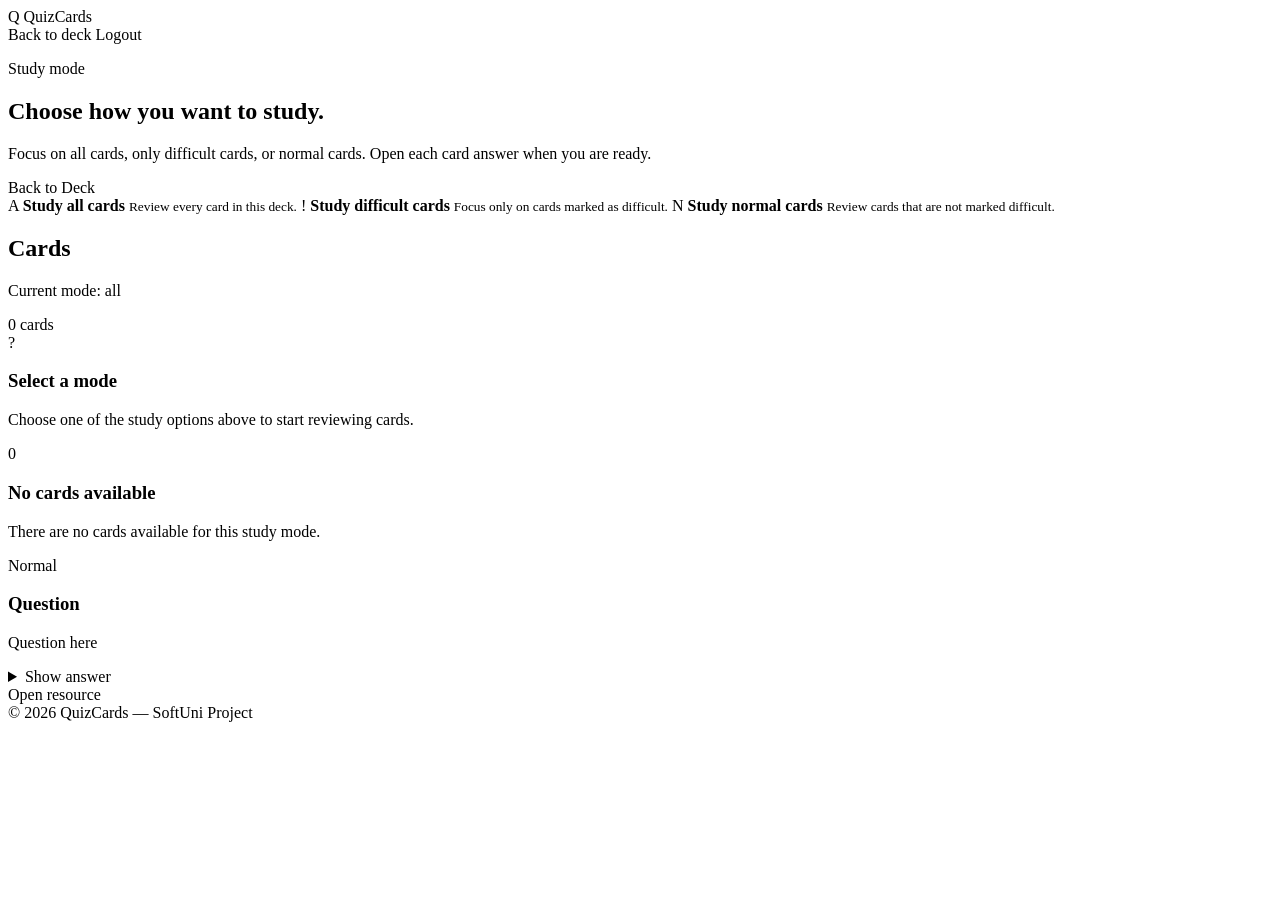
<file: src/main/resources/templates/study.html>
<!DOCTYPE html>
<html lang="en" xmlns:th="http://www.thymeleaf.org">
<head>
    <meta charset="UTF-8">
    <meta name="viewport" content="width=device-width, initial-scale=1.0">
    <title>Study Deck — QuizCards</title>

    <link rel="stylesheet" th:href="@{/css/study.css}">
</head>
<body>

<header class="site-header">
    <a th:href="@{/home}" class="logo">
        <span class="logo-icon">Q</span>
        <span>QuizCards</span>
    </a>

    <nav class="nav-actions">
        <a th:href="@{/decks/{deckId}(deckId=${deckId})}" class="nav-link">Back to deck</a>
        <a th:href="@{/logout}" class="nav-button">Logout</a>
    </nav>
</header>

<main class="study-page">

    <section class="study-hero">
        <div>
            <p class="eyebrow">Study mode</p>
            <h1>Choose how you want to study.</h1>
            <p class="study-description">
                Focus on all cards, only difficult cards, or normal cards.
                Open each card answer when you are ready.
            </p>
        </div>

        <a th:href="@{/decks/{deckId}(deckId=${deckId})}" class="btn btn-secondary">
            Back to Deck
        </a>
    </section>

    <section class="mode-section">
        <a th:href="@{/decks/{deckId}/study(deckId=${deckId}, type='all')}"
           class="mode-card"
           th:classappend="${type == 'all'} ? ' active' : ''">

            <span class="mode-icon">A</span>

            <span>
                <strong>Study all cards</strong>
                <small>Review every card in this deck.</small>
            </span>
        </a>

        <a th:href="@{/decks/{deckId}/study(deckId=${deckId}, type='difficult')}"
           class="mode-card"
           th:classappend="${type == 'difficult'} ? ' active' : ''">

            <span class="mode-icon warning">!</span>

            <span>
                <strong>Study difficult cards</strong>
                <small>Focus only on cards marked as difficult.</small>
            </span>
        </a>

        <a th:href="@{/decks/{deckId}/study(deckId=${deckId}, type='normal')}"
           class="mode-card"
           th:classappend="${type == 'normal'} ? ' active' : ''">

            <span class="mode-icon normal">N</span>

            <span>
                <strong>Study normal cards</strong>
                <small>Review cards that are not marked difficult.</small>
            </span>
        </a>
    </section>

    <section class="cards-section">
        <div class="section-header">
            <div>
                <h2>Cards</h2>
                <p th:text="${type != null} ? 'Current mode: ' + ${type} : 'Choose a study mode to begin.'">
                    Current mode: all
                </p>
            </div>

            <span class="count-badge" th:if="${cards != null}" th:text="${#lists.size(cards)} + ' cards'">
                0 cards
            </span>
        </div>

        <div th:if="${cards == null}" class="empty-state">
            <div class="empty-icon">?</div>
            <h3>Select a mode</h3>
            <p>Choose one of the study options above to start reviewing cards.</p>
        </div>

        <div th:if="${cards != null and cards.isEmpty()}" class="empty-state">
            <div class="empty-icon">0</div>
            <h3>No cards available</h3>
            <p>There are no cards available for this study mode.</p>
        </div>

        <div th:if="${cards != null and !cards.isEmpty()}" class="study-grid">
            <article class="study-card" th:each="card : ${cards}">
                <div class="card-top">
                    <span class="card-badge"
                          th:classappend="${card.difficult} ? ' difficult' : ' normal'"
                          th:text="${card.difficult} ? 'Difficult' : 'Normal'">
                        Normal
                    </span>
                </div>

                <h3>Question</h3>

                <p class="question-text" th:text="${card.question}">
                    Question here
                </p>

                <details>
                    <summary>Show answer</summary>
                    <p th:text="${card.answer}">
                        Answer here
                    </p>
                </details>

                <a th:if="${!#strings.isEmpty(card.link)}"
                   th:href="${card.link}"
                   target="_blank"
                   class="resource-link">
                    Open resource
                </a>
            </article>
        </div>
    </section>

</main>

<footer class="site-footer">
    <span>&copy; 2026 QuizCards &mdash; SoftUni Project</span>
</footer>

</body>
</html>
</file>
